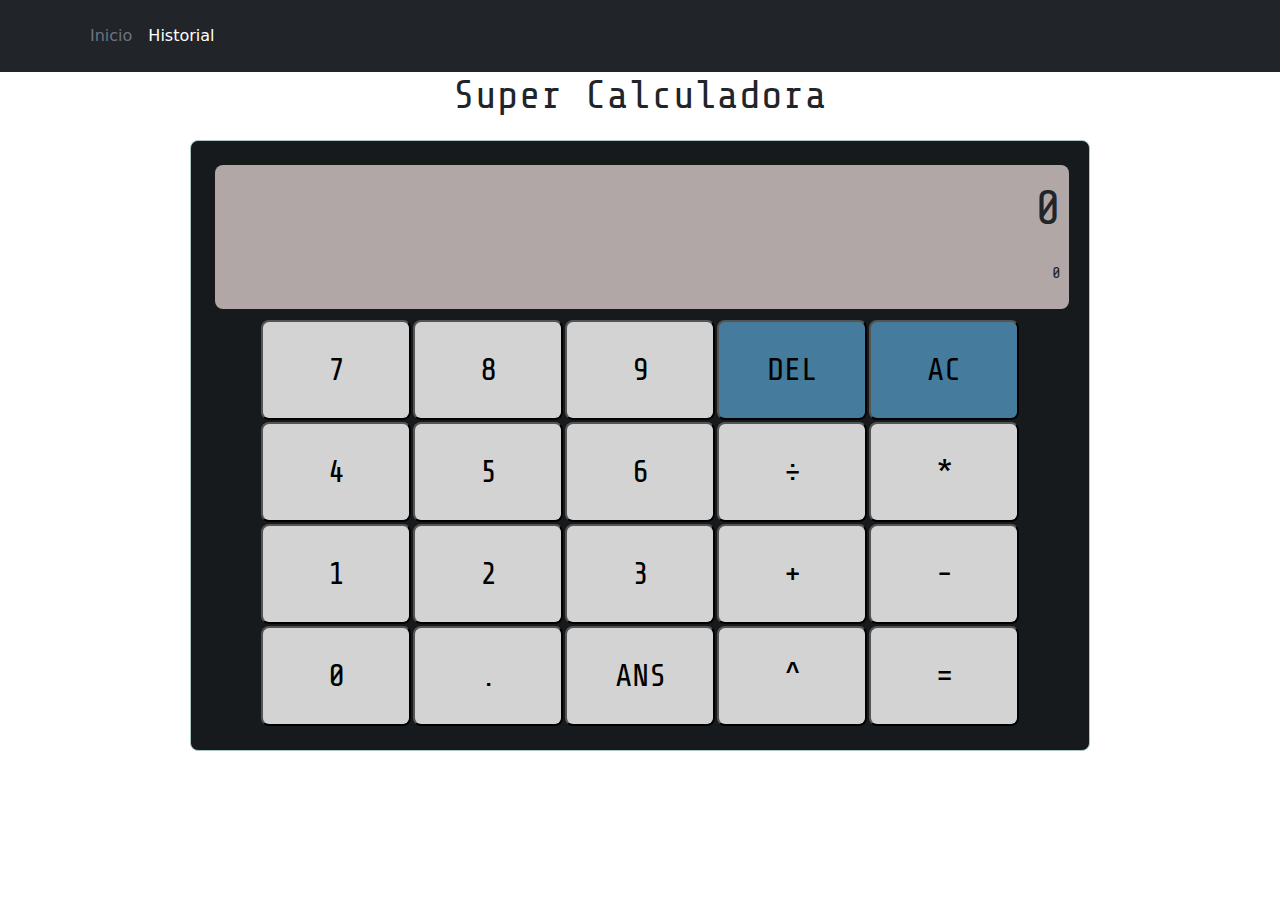
<file: index.html>
<!DOCTYPE html>
<head>
    <meta charset="utf-8">
    <link href="css/customCss.css" rel="stylesheet">
    <link href="css/bootstrap.min.css" rel="stylesheet"> 
    <script src="https://ajax.googleapis.com/ajax/libs/jquery/2.1.1/jquery.min.js"></script>
    <script src="js/calculadora.js"></script>
</head>
<body>
    <header class="p-3 bg-dark text-white">
        <div class="container">
          <div class="d-flex flex-wrap align-items-center justify-content-center justify-content-lg-start">            
            <ul class="nav col-12 col-lg-auto me-lg-auto mb-2 justify-content-center mb-md-0">
              <li><a href="index.html" class="nav-link px-2 text-secondary">Inicio</a></li>
              <li><a href="webPages/historial.html" class="nav-link px-2 text-white">Historial</a></li>
            </ul>
          </div>
        </div>
    </header>
    <div class="container">
      <div id="header">
        <h1>Super Calculadora</h1></div>
      <div id="calc" class="text-center">
        <div id="display">
        <div id="result"><p>0</p></div>
        <div id="previous"><p>0</p></div>
        </div>
          <div id="keyboard">
              <table>
                  <tr>
                      <th><button class="btn-custom" value="7">7</button></th>
                      <th><button class="btn-custom" value="8">8</button></th>
                      <th><button class="btn-custom" value="9">9</button></th>
                      <th><button class="btn-custom2" value="DEL">DEL</button></th>
                      <th><button class="btn-custom2" value="AC">AC</button></th>
                  </tr>
                  <tr>
                      <th><button class="btn-custom" value="4">4</button></th>
                      <th><button class="btn-custom" value="5">5</button></th>
                      <th><button class="btn-custom" value="6">6</button></th>
                      <th><button class="btn-custom" value="÷">÷</button></th>
                      <th><button class="btn-custom" value="*">*</button></th>
                  </tr>
                  <tr>
                      <th><button class="btn-custom" value="1">1</button></th>
                      <th><button class="btn-custom" value="2">2</button></th>
                      <th><button class="btn-custom" value="3">3</button></th>
                      <th><button class="btn-custom" value="+">+</button></th>
                      <th><button class="btn-custom" value="-">-</button></th>
                  </tr>
                  <tr>
                      <th><button class="btn-custom" value="0">0</button></th>
                      <th><button class="btn-custom" value=".">.</button></th>
                      <th><button class="btn-custom" value="ANS">ANS</button></th>
                      <th><button class="btn-custom" value="^">^</button></th>
                      <th><button class="btn-custom" value="=">=</button></th>
                  </tr>
              </table>
          </div>            
      </div>
  </div>
  <div id="comprobacion"><p></p></div>
  </body>
</body>
</html>
</file>
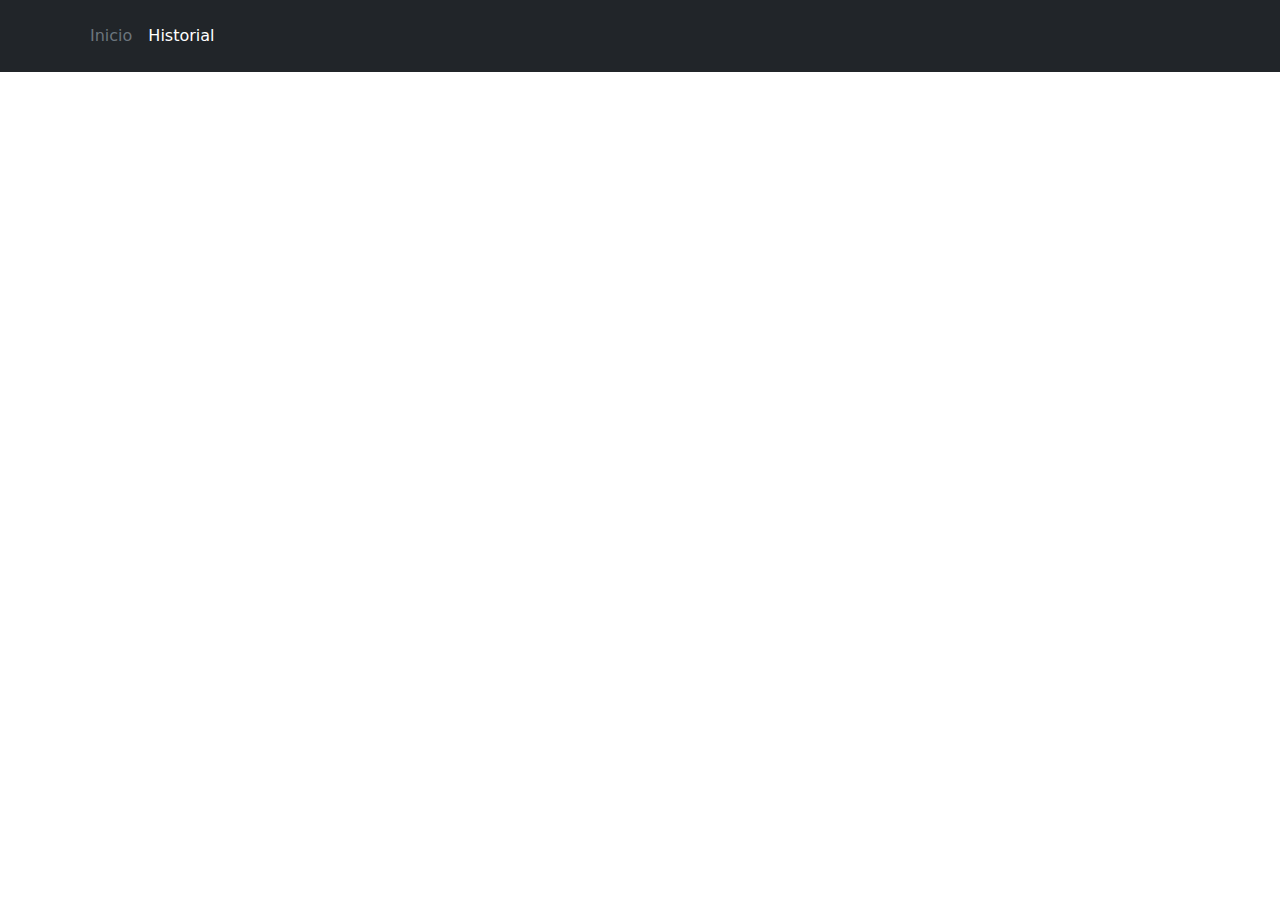
<file: webPages/historial.html>
<!doctype html>
<head>
    <meta charset="utf-8">
    <link href="../css/customCss.css" rel="stylesheet">
    <link href="../css/bootstrap.min.css" rel="stylesheet">    
</head>
<body>
    <header class="p-3 bg-dark text-white">
        <div class="container">
          <div class="d-flex flex-wrap align-items-center justify-content-center justify-content-lg-start">            
            <ul class="nav col-12 col-lg-auto me-lg-auto mb-2 justify-content-center mb-md-0">
              <li><a href="../index.html" class="nav-link px-2 text-secondary">Inicio</a></li>
              <li><a href="historial.html" class="nav-link px-2 text-white">Historial</a></li>
            </ul>
          </div>
        </div>
    </header>    
</body>
</html>
</file>
<file: css/customCss.css>
@import "https://fonts.googleapis.com/css?family=Share+Tech+Mono";

body {
  background: antiquewhite;
}

#header {
  text-align: center;
  font-family: "Share Tech Mono", monospace;
}

#calc {
  text-align: center;
  width: 900px;
  display: block;
  border-radius: 8px;
  border: 1px solid;
  border-color: #abc6c2;
  padding: 8px;
  margin-top: 20px;
  margin-left: auto;
  margin-right: auto;
  background: #161a1d;
}

#display {
  background: #b1a7a6;
  padding: 8px;
  margin: 16px 12px 10px 16px;
  text-align: center;
  font-family: "Share Tech Mono", monospace;
  border-radius: 8px;
}

#result p {
  font-size: 3em;
}

#result,
#previous {
  text-align: right;
}

#keyboard {
  display: inline-block;
  text-align: center;
  margin-bottom: 8px;
}

.row {
  margin-top: 4px;
}

.last-row {
  float: left;
  margin-top: -11.5%;
}

button {
  width: 62px;
  margin: 2px;
}

.invisible {
  width: 0;
}

.btn-zero {
  width: 134px;
}

.btn-result {
  float: right;
  margin-left: 4px;
  height: 74px;
}

.btn-custom{
  background: #d3d3d3;
  height:100px;
  width:150px;
  font-family: "Share Tech Mono", monospace;
  border-radius: 8px;
  font-size: xx-large;
}

.btn-custom2{
  background: #457b9d;
  height:100px;
  width:150px;
  font-family: "Share Tech Mono", monospace;
  border-radius: 8px;
  font-size: xx-large;
}
</file>
